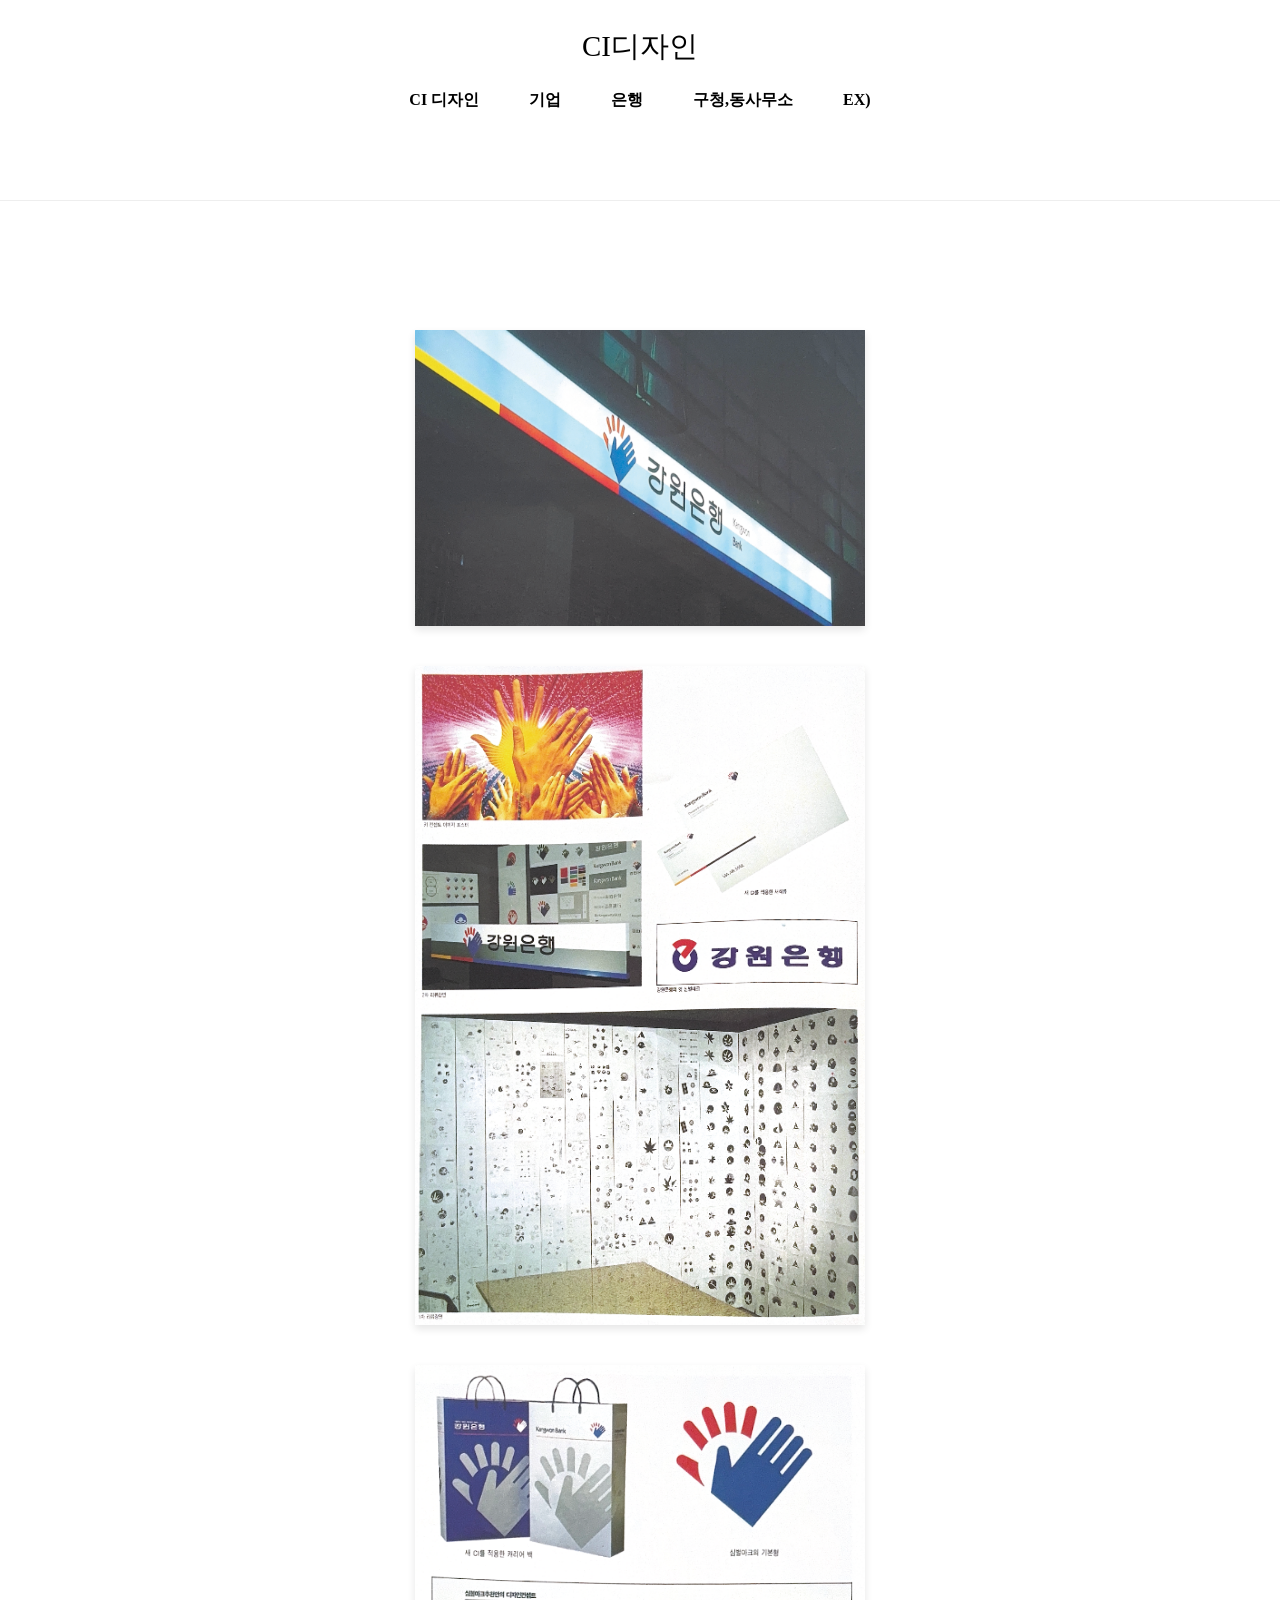
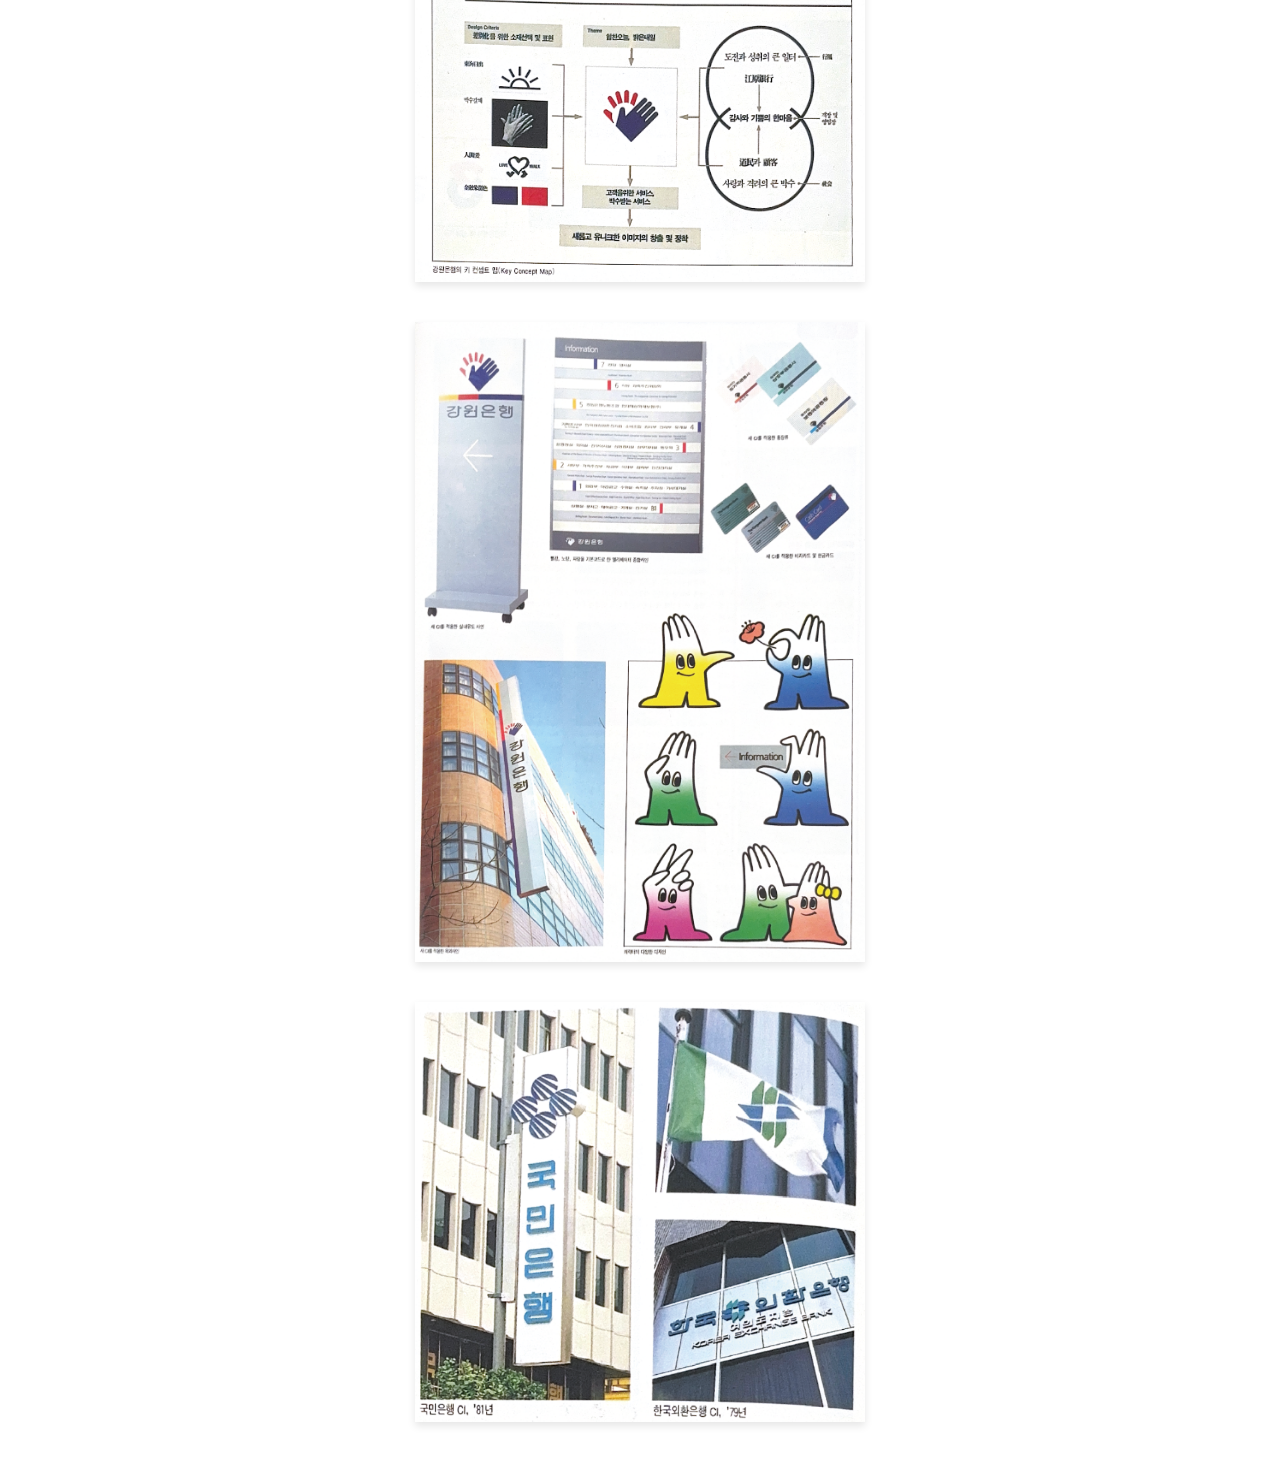
<file: bank.html>
<!DOCTYPE html>
<html lang='ko'>
	<head>
		<title>은행</title>
		<meta charset="UTF-8">
		<meta name="viewport" content="width=device-width, initial-scale=1.0">
		<link rel="stylesheet" href="style.css">
	</head>

	<body class="bg">
	<section class="ci-section">
    	<a href="index.html">CI디자인</a>
	</section>

	<ul class="top-menu">
		<li><a href="ci-info.html">CI 디자인</a></li>
    	<li><a href="company.html">기업</a></li>
    	<li><a href="bank.html">은행</a></li>
    	<li><a href="office.html">구청,동사무소</a></li>
    	<li><a href="example.html">EX)</a></li>
    </ul>
    <div class="menu-spacer"></div>

		<img src="BK1.jpg"class="BK1">
		<img src="BK2.jpg"class="BK2">
		<img src="BK3.jpg"class="BK3">
		<img src="BK4.jpg"class="BK4">
		<img src="BK5.jpg"class="BK5">

	</body>
</html>
</file>
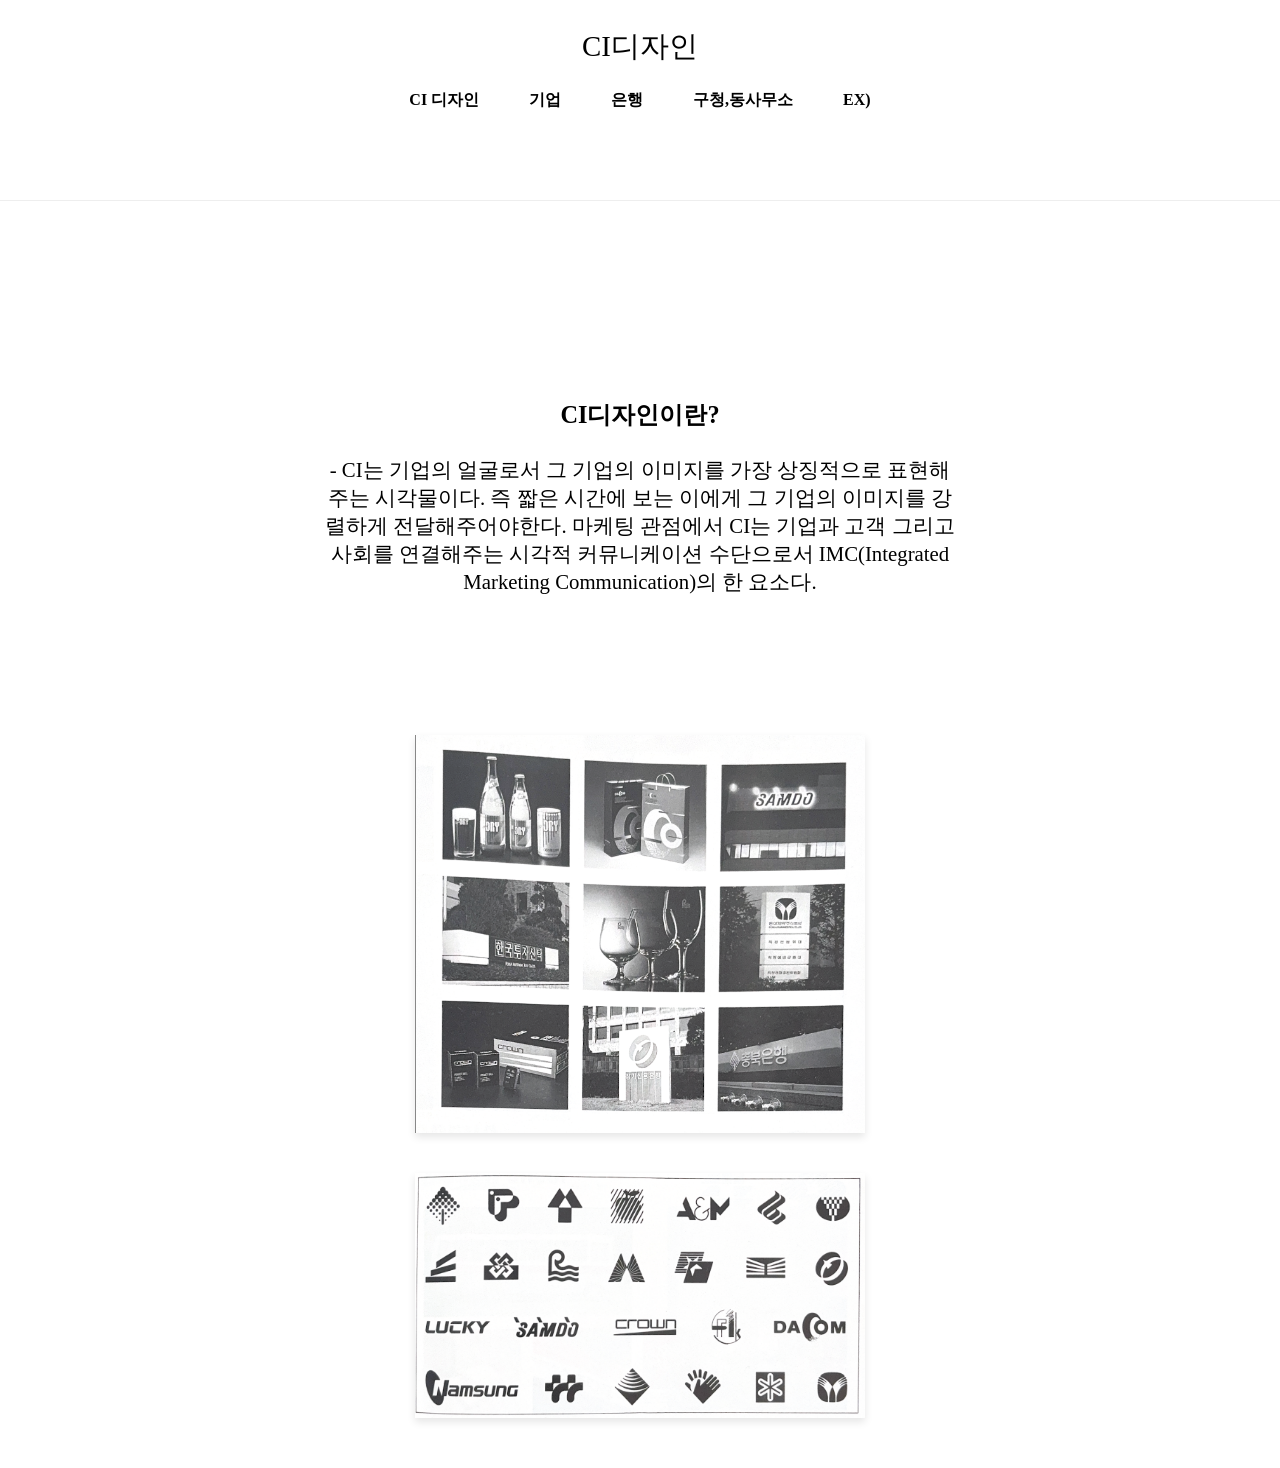
<file: ci-info.html>
<!DOCTYPE html>
<html lang='ko'>
	<head>
		<title>CI 디자인이란?</title>
		<meta charset="UTF-8">
		<meta name="viewport" content="width=device-width, initial-scale=1.0">
		<link rel="stylesheet" href="style.css">
	</head>

	<body class="bg">
	<section class="ci-section">
		<a href="index.html">CI디자인</a>
	</section>

    <ul class="top-menu">
    	<li><a href="ci-info.html">CI 디자인</a></li>
		<li><a href="company.html">기업</a></li>
    	<li><a href="bank.html">은행</a></li>
    	<li><a href="office.html">구청,동사무소</a></li>
    	<li><a href="example.html">EX)</a></li>
    </ul>
    <div class="menu-spacer"></div>

		<section class="c1">
			<h3>CI디자인이란?</h3>
			<p>- CI는 기업의 얼굴로서 그 기업의 이미지를 가장 상징적으로 표현해주는 시각물이다. 
			즉 짧은 시간에 보는 이에게 그 기업의 이미지를 강렬하게 전달해주어야한다.
			마케팅 관점에서 CI는 기업과 고객 그리고 사회를 연결해주는 시각적 커뮤니케이션 수단으로서 IMC(Integrated Marketing Communication)의 한 요소다.</p>
			</section>
			<img src="ci1.jpg"class="c2-1">
			<img src="ci2.jpg"class="c2-2">
	</body>
</html>
</file>
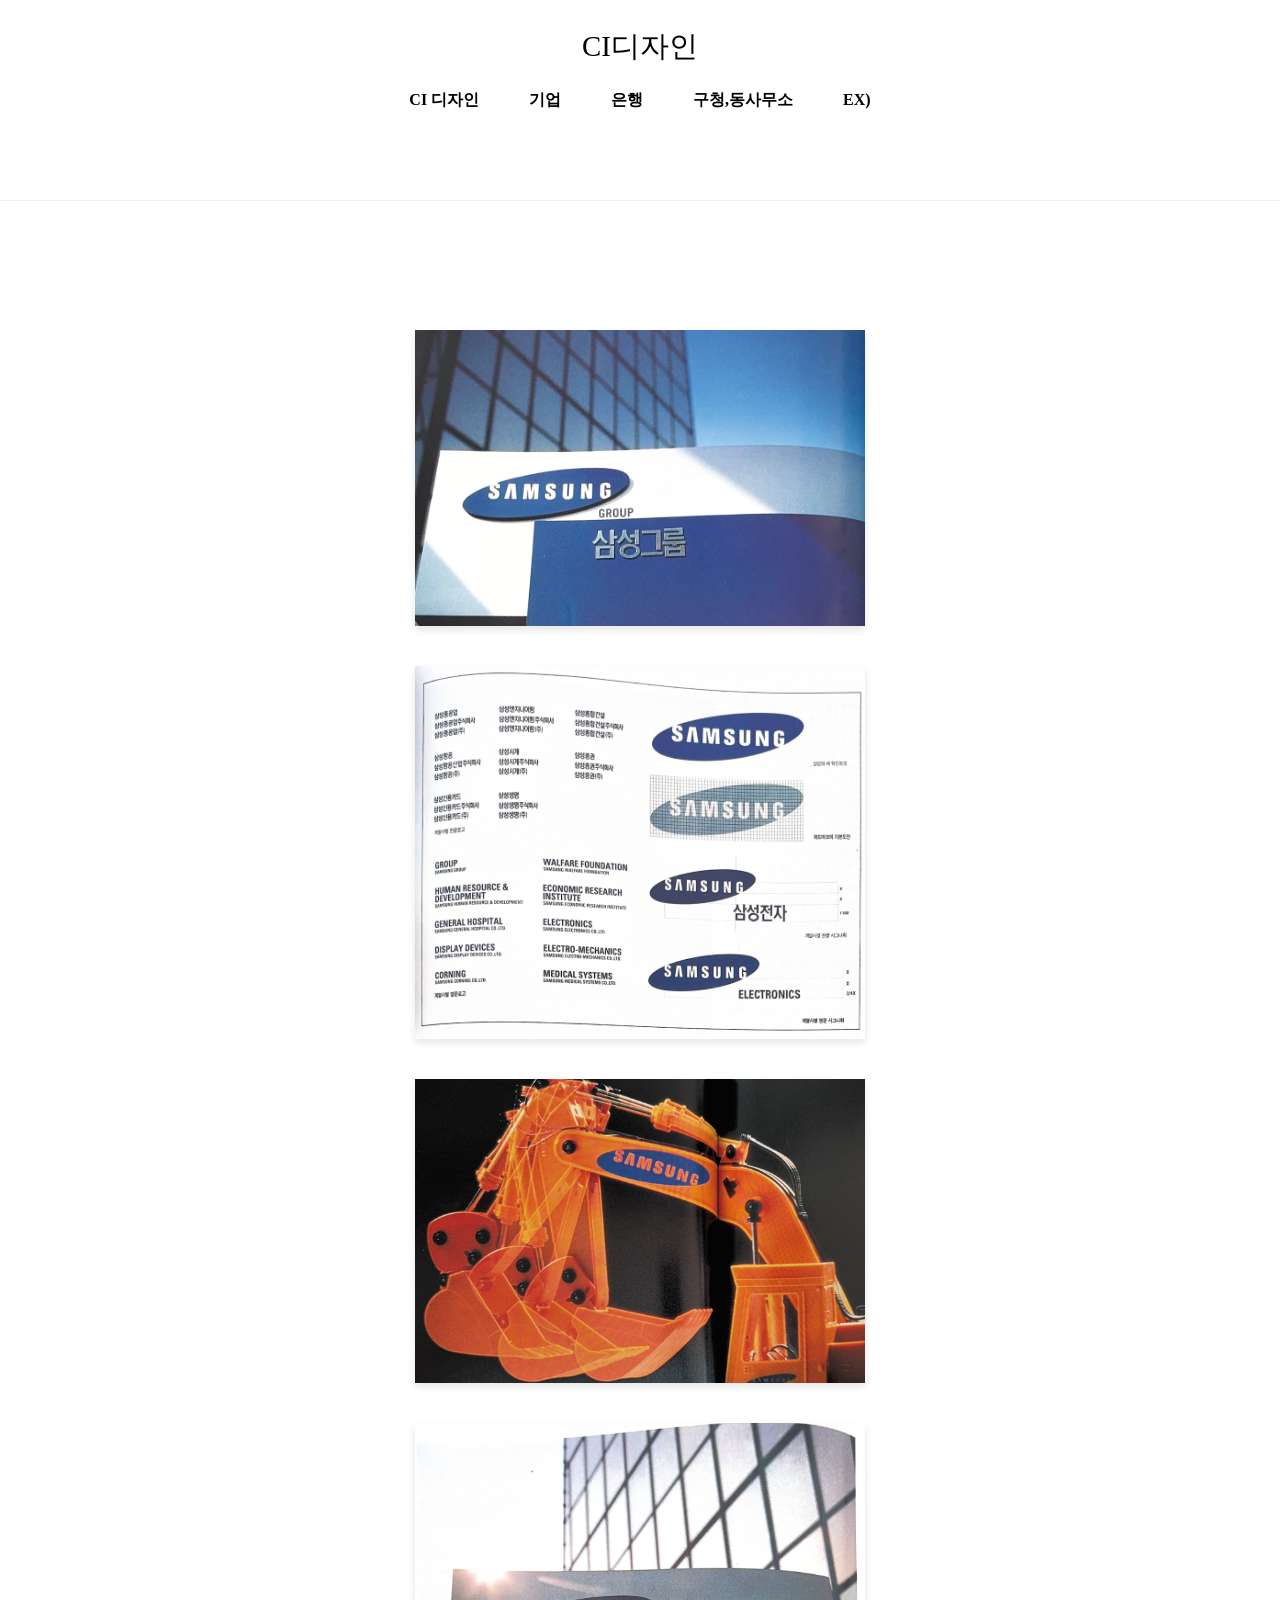
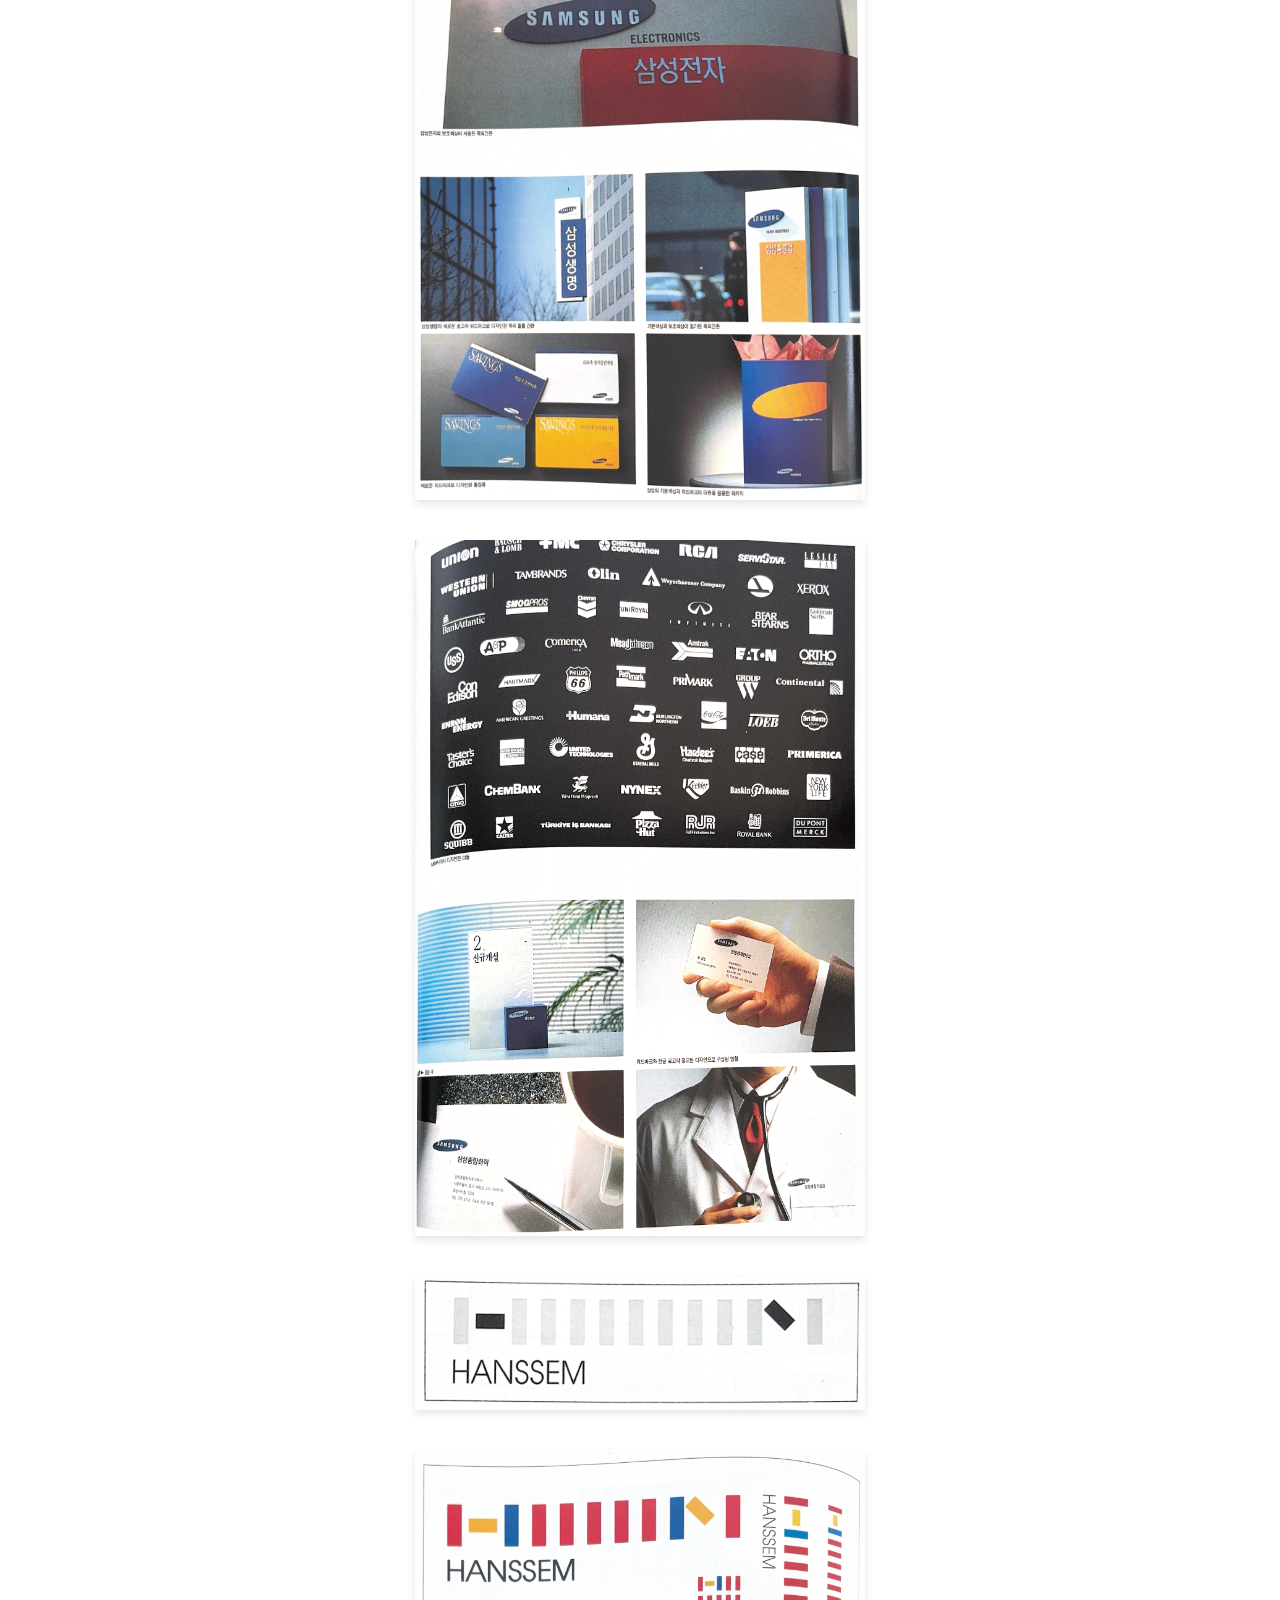
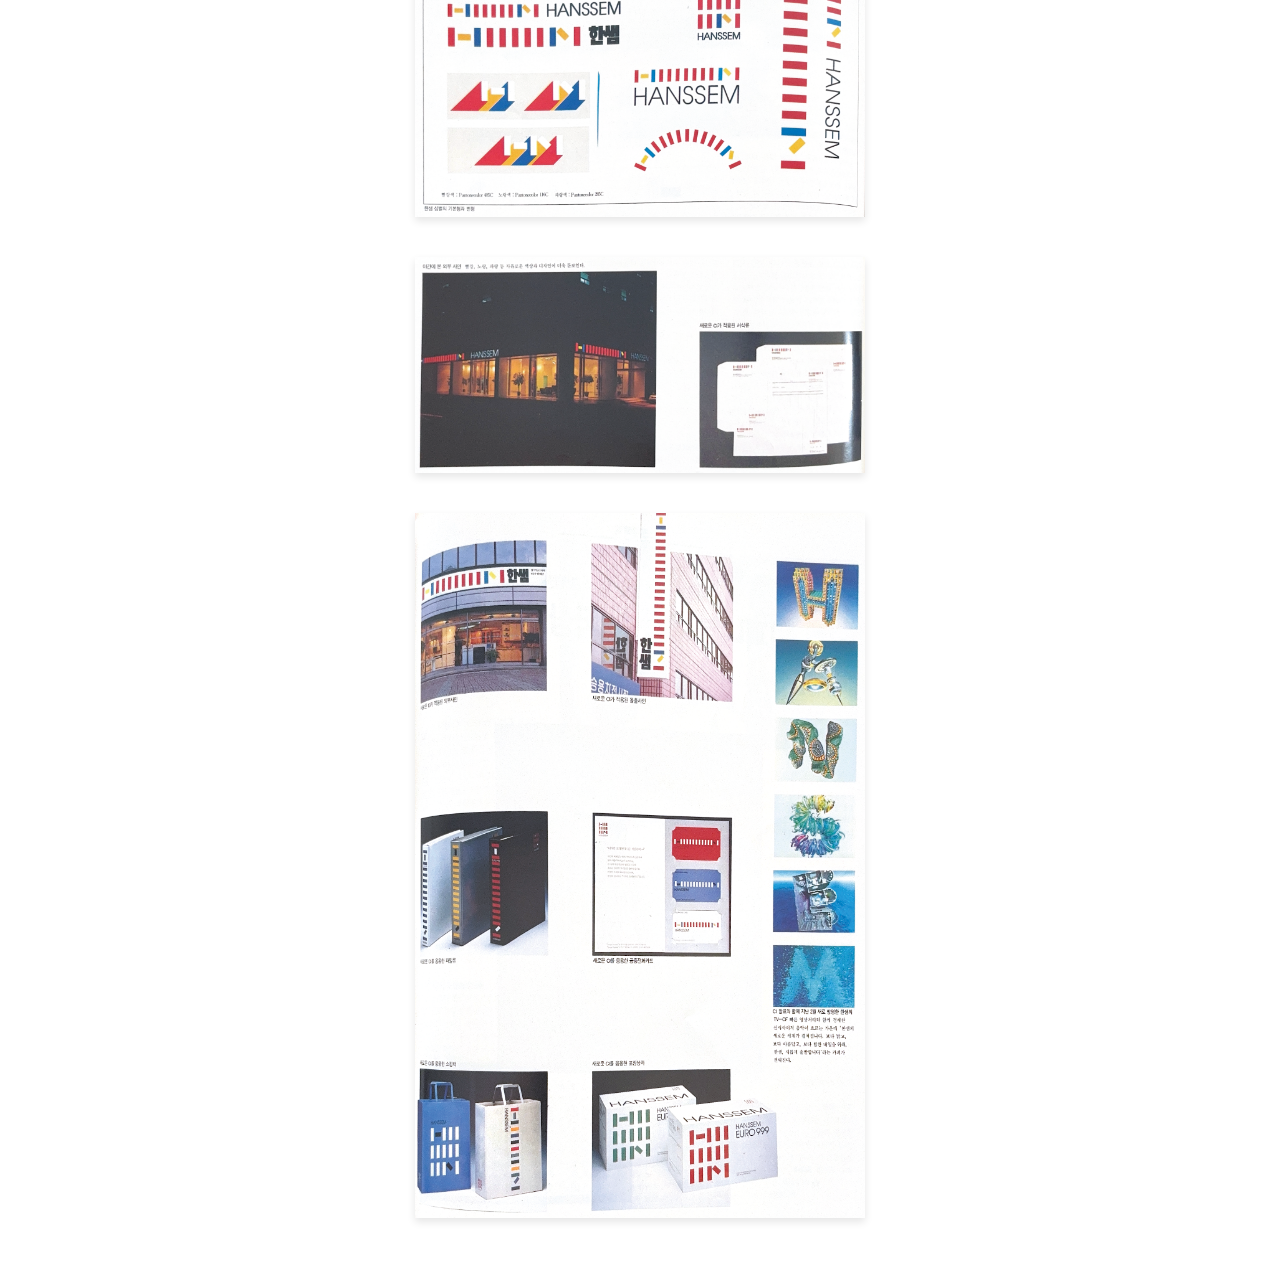
<file: company.html>
<!DOCTYPE html>
<html lang='ko'>
	<head>
		<title>기업</title>
		<meta charset="UTF-8">
		<meta name="viewport" content="width=device-width, initial-scale=1.0">
		<link rel="stylesheet" href="style.css">
	</head>
	<body class="bg">
	<section class="ci-section">
		<a href="index.html">CI디자인</a>
	</section>

	<ul class="top-menu">
		<li><a href="ci-info.html">CI 디자인</a></li>
		<li><a href="company.html">기업</a></li>
    	<li><a href="bank.html">은행</a></li>
    	<li><a href="office.html">구청,동사무소</a></li>
    	<li><a href="example.html">EX)</a></li>
    </ul>
    <div class="menu-spacer"></div>
					<img src="s1.jpg"class="s1">
					<img src="s2.jpg"class="s2">
					<img src="s3.jpg"class="s3">
					<img src="s4.jpg"class="s4">
					<img src="s5.jpg"class="s5">
					<img src="h1.jpg"class="h1">
					<img src="h2.jpg"class="h2">
					<img src="h3.jpg"class="h3">
					<img src="h4.jpg"class="h4">
	</body>
</html>
</file>
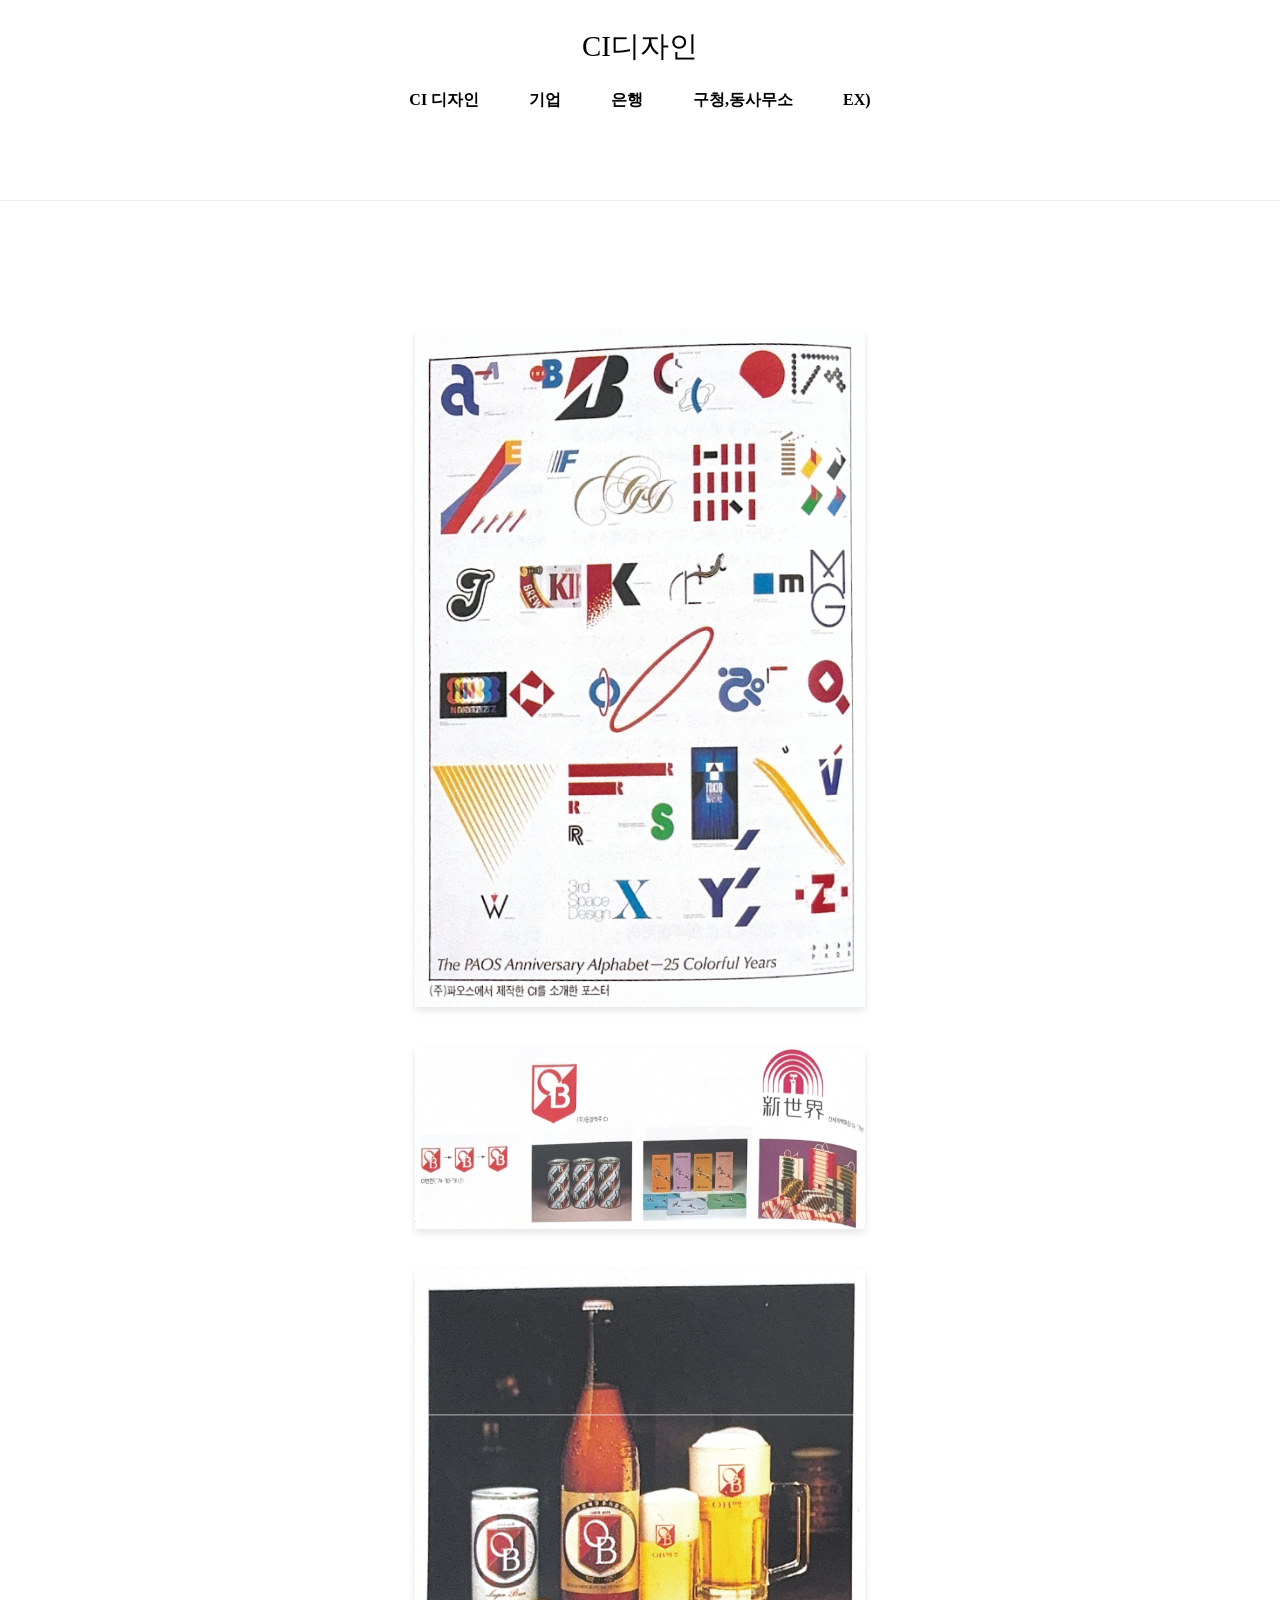
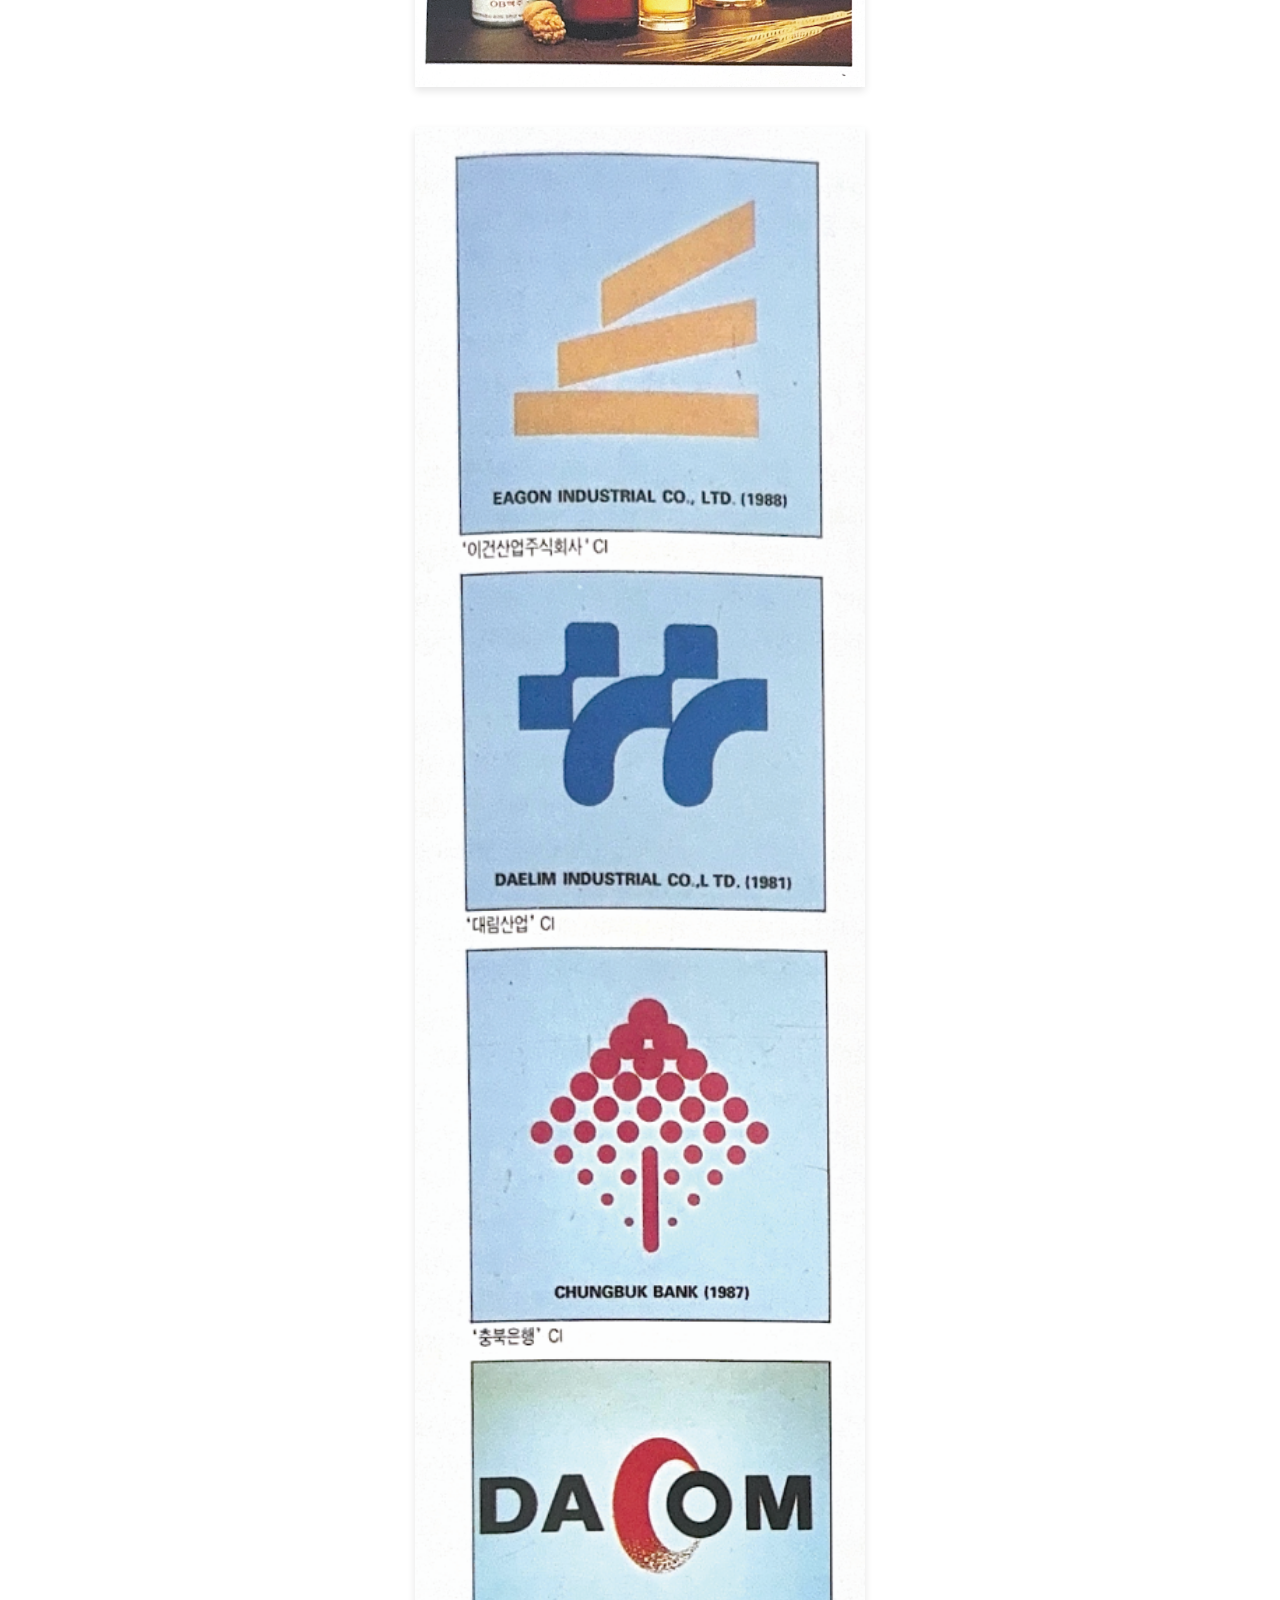
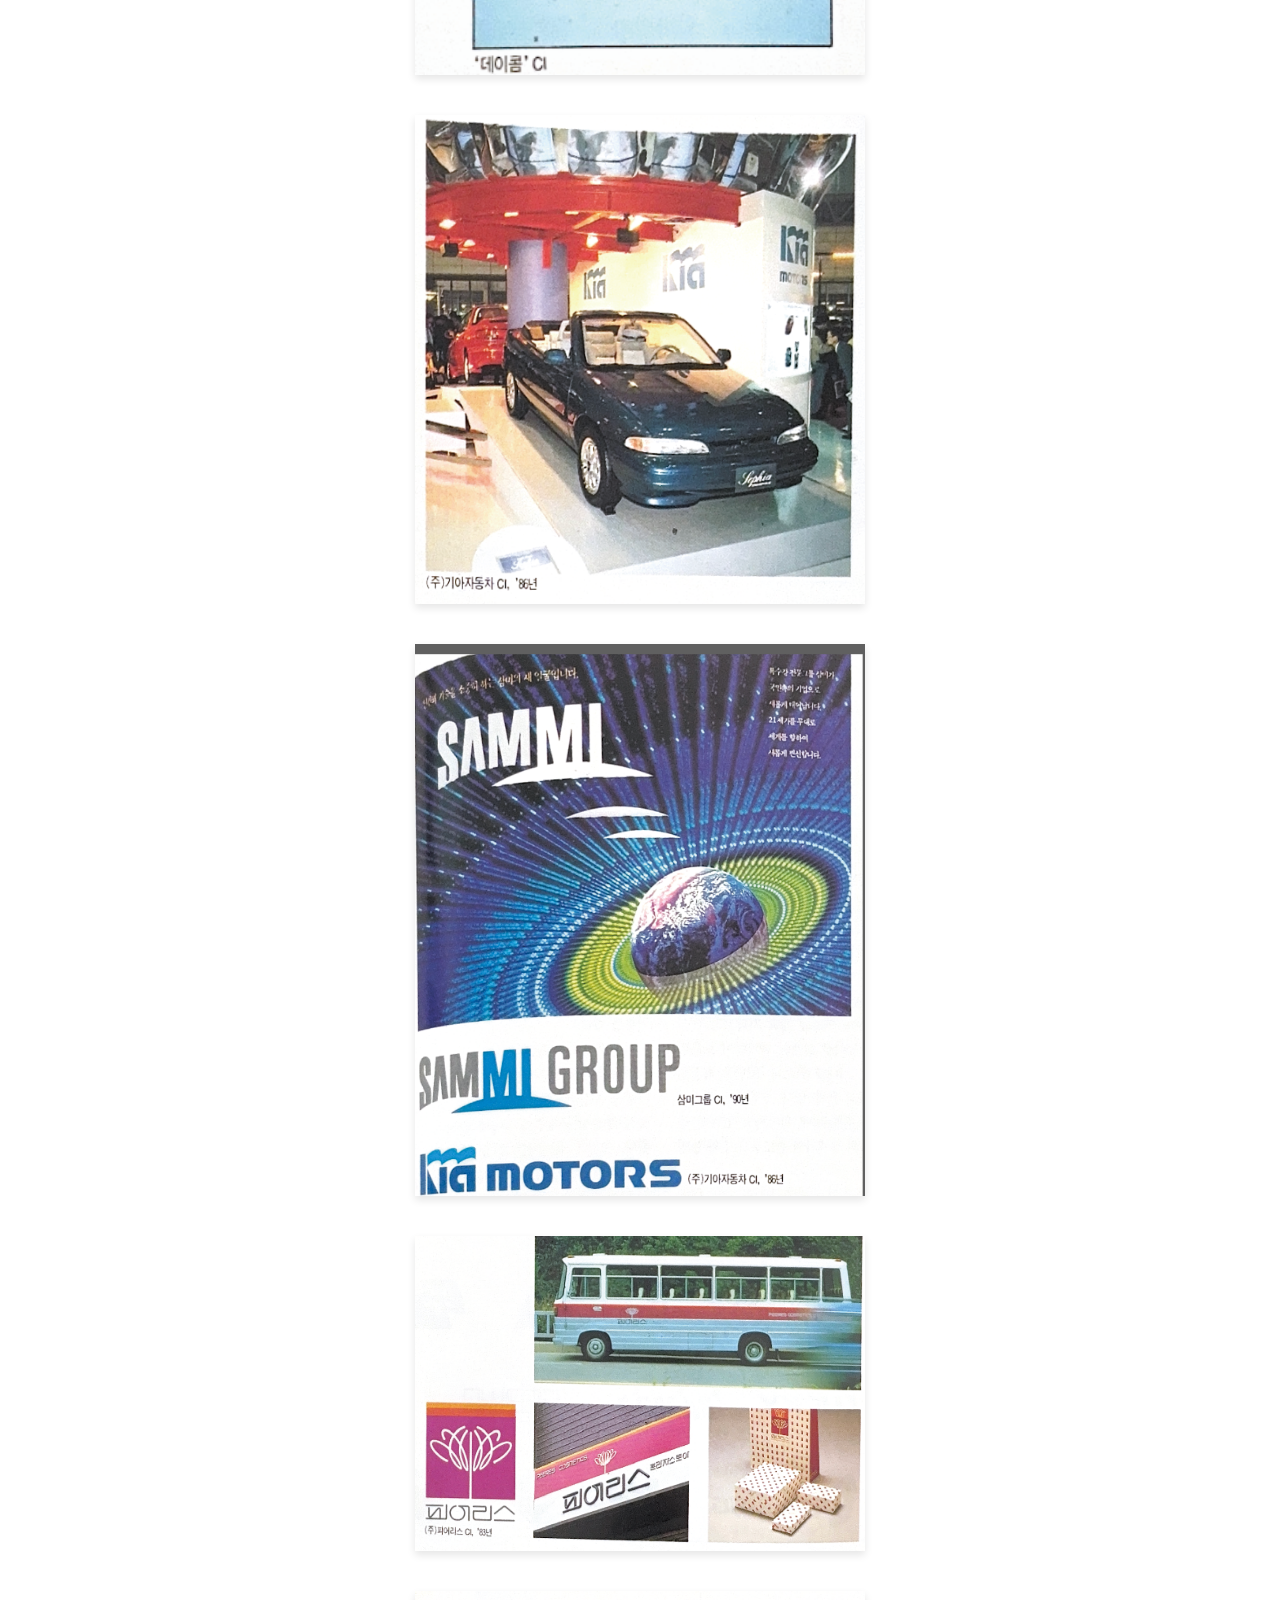
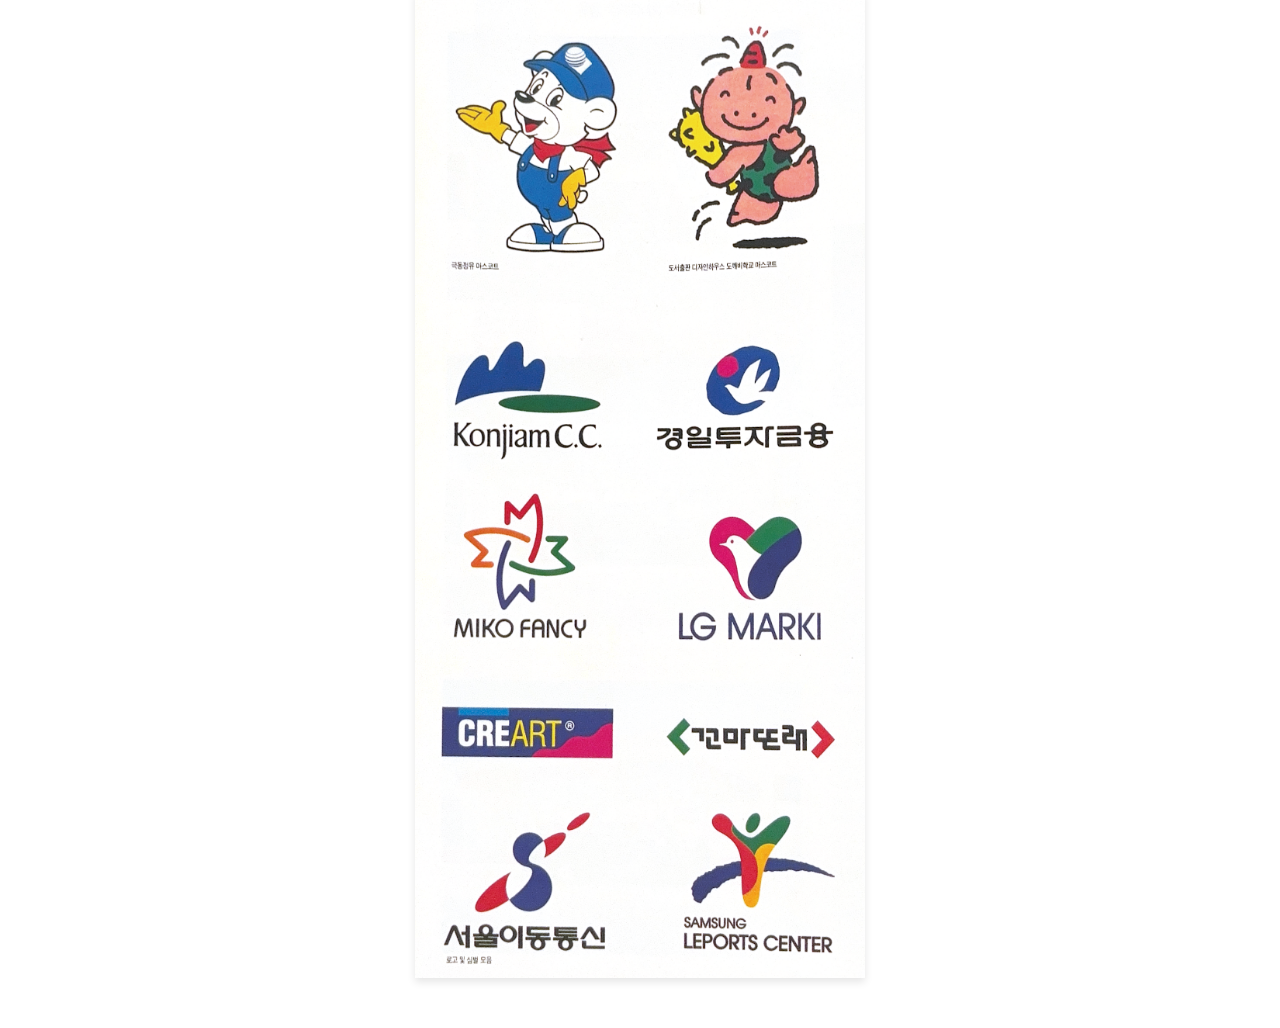
<file: example.html>
<!DOCTYPE html>
<html lang='ko'>
	<head>
		<title>기업</title>
		<meta charset="UTF-8">
		<meta name="viewport" content="width=device-width, initial-scale=1.0">
		<link rel="stylesheet" href="style.css">
	</head>

	<body class="bg">
	<section class="ci-section">
		<a href="index.html">CI디자인</a>
	</section>

 	<ul class="top-menu">
 		<li><a href="ci-info.html">CI 디자인</a></li>
		<li><a href="company.html">기업</a></li>
    	<li><a href="bank.html">은행</a></li>
    	<li><a href="office.html">구청,동사무소</a></li>
    	<li><a href="example.html">EX)</a></li>
    </ul>
    <div class="menu-spacer"></div>

		<img src="E1.jpg"class="E1">
		<img src="E2.jpg"class="E2">
		<img src="E3.jpg"class="E3">
		<img src="E4.jpg"class="E4">
		<img src="E5.jpg"class="E5">
		<img src="E6.jpg"class="E6">
		<img src="E7.jpg"class="E7">
		<img src="E8.jpg"class="E8">

	</body>
</html>
</file>
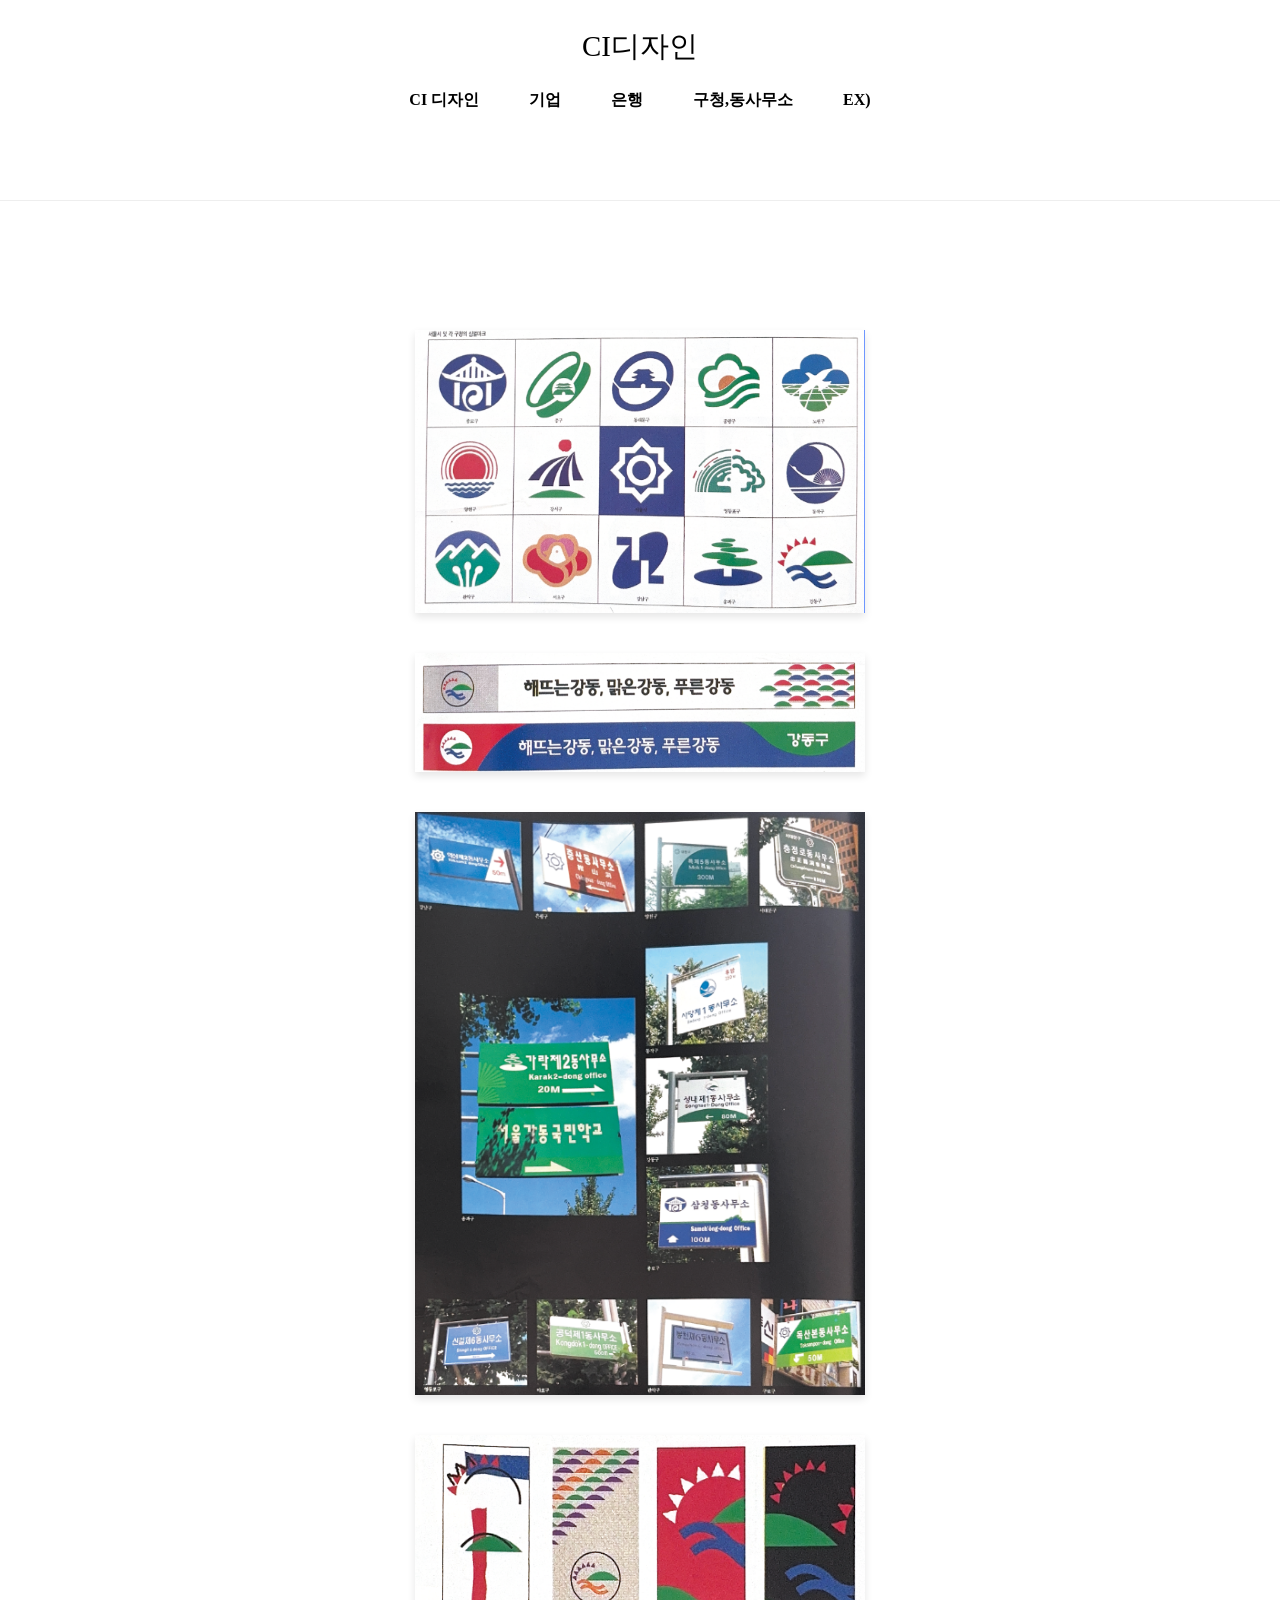
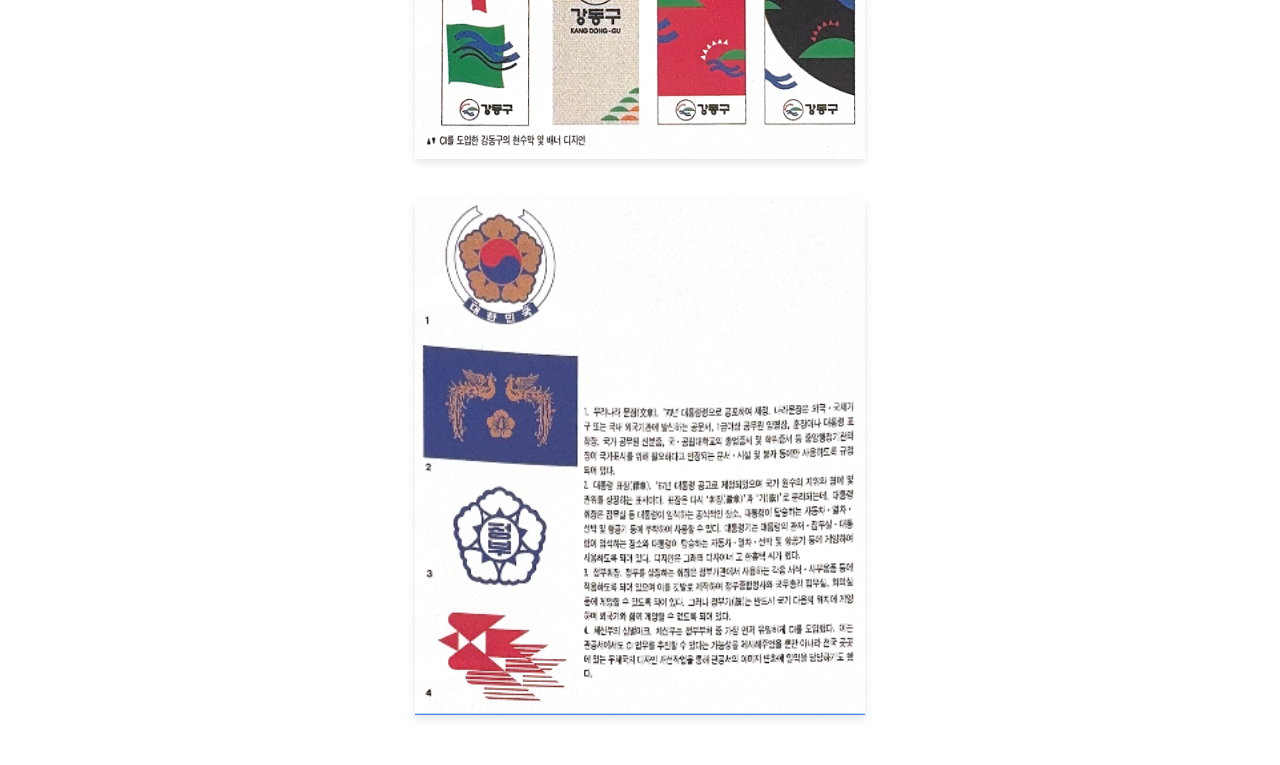
<file: office.html>
<!DOCTYPE html>
<html lang='ko'>
	<head>
		<title>구청,동사무소</title>
		<meta charset="UTF-8">
		<meta name="viewport" content="width=device-width, initial-scale=1.0">
		<link rel="stylesheet" href="style.css">
	</head>

	<body class="bg">
		<section class="ci-section">
		<a href="index.html">CI디자인</a>
	</section>

<ul class="top-menu">
		<li><a href="ci-info.html">CI 디자인</a></li>
    	<li><a href="company.html">기업</a></li>
    	<li><a href="bank.html">은행</a></li>
    	<li><a href="office.html">구청,동사무소</a></li>
    	<li><a href="example.html">EX)</a></li>
    </ul>
    <div class="menu-spacer"></div>

		<img src="O1.jpg"class="O1">
		<img src="O2.jpg"class="O2">
		<img src="O3.jpg"class="O3">
		<img src="O4.jpg"class="O4">
		<img src="O5.jpg"class="O5">

	</body>
</html>
</file>
<file: style.css>
body {
    background-image: url('B.jpg');
    background-repeat: no-repeat;
    background-position: center;
    background-size: cover;
    background-attachment: fixed;
    margin: 0;
    min-height: 100vh;
}
body.bg {
    background-color: #ffffff;
    background-image: none;
}

h1 {
	font-size: 1200%;
	color: #000000;
	position: absolute;
	left: 10%;
  	margin-top: 10%;
}

h2 {
	font-size: 150%;
	color: #000000;
	position: absolute;
	left: 82%;
  	top: 1%;
}


.ci-section a {
    font-size: 180%;
    color: #000000 !important;
    text-decoration: none;
    position: fixed;
    top: 3%;
    left: 50%;
    transform: translateX(-50%);
    z-index: 10000;

}

.top-menu {
    position: fixed;   
    top: 0;
    left: 0;
    width: 100%;
    height: 200px;        
    background-color: #ffffff; 
    z-index: 9999;        
    
    list-style: none;
    padding: 0;
    margin: 0;
    
    
    display: flex;
    justify-content: center; 
    align-items: center;    
    gap: 50px;               
    border-bottom: 1px solid #eeeeee; 
}

.top-menu li {
    height: 100%;
    display: flex;
    align-items: center;
}

.top-menu li a {
    color: #000000 !important; 
    text-decoration: none;     
    font-size: 16px;
    font-weight: bold;
    transition: opacity 0.2s ease-in-out;
}


.menu-spacer {
    height: 200px;          
    width: 100%;
    display: block;
    background-color: transparent;
}

.bottom-menu {
    list-style: none;
    padding: 0;
    margin: 0;
    
    display: flex;          
    justify-content: space-around; 
    align-items: center;    
    
    position: fixed;
    bottom: 0;              
    left: 0;                
    width: 100%;            
    height: 20%;
    
    background-color: transparent; 
    z-index: 1000;
    overflow: hidden;
}

.bottom-menu::before {
    content: "";
    position: absolute;
    bottom: 0;
    left: 0;
    width: 100%;
    height: 100%;
    background-color: #ffffff;
    
    transform: translateY(100%); 
    
    transition: transform 0.4s ease-in-out; 
    z-index: -1;
}

.bottom-menu li {
    height: 100%;
    display: flex;
    align-items: center;
}

.bottom-menu li a {
    color: #000000;            
    font-size: 20px;
    font-weight: bold;
    text-decoration: none;
    transition: color 0.4s ease-in-out; 
}

.bottom-menu:hover::before {
    transform: translateY(0); 
}

.bottom-menu:hover li a {
    color: #000000;
}

.bottom-menu li a:hover {
    opacity: 0.5; 
}

.c1 {
    width: 50vw;
    height: 30vh;
    margin: 5vh auto 50px auto;
    text-align: center; 
    font-size: 130%;
}

body {
    display: flex;
    flex-direction: column; 
    align-items: center;
    gap: 20px;
    padding: 50px 0;
    background-color: #f5f5f5;
    transition: background 0.3s ease;
}

body {
    height: auto !important;
    display: flex !important;
    flex-direction: column !important;
    align-items: center !important;
    gap: 40px !important;
    padding: 50px 20px !important;
}

img {

    width: 90% !important;  
    max-width: 450px !important; 
    height: auto !important; 
    object-fit: cover;
    box-shadow: 0 4px 8px rgba(0, 0, 0, 0.1);
    
    transition: transform 0.4s ease, z-index 0s, filter 0.4s ease;
    cursor: pointer;
    
    position: static !important; 
    margin: 0 auto !important; 
}

img:hover {
    transform: scale(1.2) !important;
    position: relative !important;
    z-index: 10 !important;
    box-shadow: 0 10px 20px rgba(0, 0, 0, 0.3);
}

body:has(img:hover) img:not(:hover) {
    filter: blur(4px) grayscale(30%);
    opacity: 0.6;
}

@media (min-width: 769px) and (max-width: 1024px) {
    body {
        height: auto !important;
        display: block !important; 
        padding: 40px !important;
    }

    h1 {
        font-size: 800% !important; 
        position: static !important;   
        text-align: center;            
        margin: 200px 0 10px 0 !important; 
    }

    .c1 {
        width: 100% !important;
        height: auto !important;
        max-width: 800px;
        margin: 0 auto 40px auto !important; 
        text-align: center;
        position: static !important; 
    }

    .c2-1, .c2-2,
    .s1, .s2, .s3, .s4, .s5, 
    .h1, .h2, .h3, .h4,
    .BK1, .BK2, .BK3, .BK4, .BK5,
    .O1, .O2, .O3, .O4, .O5,
    .E1, .E2, .E3, .E4, .E5, .E6, .E7, .E8 {
        position: static !important;
        display: inline-block !important; 
        width: 29% !important;            
        max-width: 280px !important;  
        height: auto !important;
        margin: 15px 1.5% !important;     
        vertical-align: top;
    }
}


@media (max-width: 768px) {
    body {
        height: auto !important;
        display: flex !important; 
        flex-direction: column !important;   
        align-items: center !important;
        gap: 30px !important;            
        padding: 40px 10px !important;
    }

    
    .top-menu {
        display: flex !important;
        flex-direction: row !important;
        justify-content: space-between !important;
        width: 100% !important;
        max-width: 100% !important;
        padding: 15px 5px !important;
        margin: 0 auto !important;
        box-sizing: border-box !important;
        list-style: none !important;
    }

    
    .top-menu li {
        flex: 1 !important;
        text-align: center !important; 
        height: auto !important;
        display: block !important;
    }

    
    .top-menu li a {
        font-size: 13px !important; 
        white-space: nowrap !important; 
        display: inline-block !important;
        width: 100% !important;
        color: #000000 !important;
        text-decoration: none !important;
        font-weight: bold !important;
    }

    
    h1 {
        font-size: 500% !important;      
        position: static !important;   
        text-align: center;            
        margin: 200px 0 !important; 
    }
    h2{
        font-size: 150% !important;
        left: auto !important;
        right: 15px !important;    
    }

    .c1 {
        width: 95% !important;
        height: auto !important;         
        position: static !important;     
        margin: 20px 0 !important;
        text-align: left !important;     
        display: block !important;
    }
    
    .c1 h3 {
        text-align: center !important; 
        font-size: 1.5rem !important;
        margin-bottom: 20px !important;
        position: static !important;
    }
    
    .c1 p {
        font-size: 1.05rem !important;
        line-height: 1.7 !important;     
        word-break: keep-all !important;
        margin: 0 !important;
        position: static !important;
    }

    .c2-1, .c2-2,
    .s1, .s2, .s3, .s4, .s5, 
    .h1, .h2, .h3, .h4,
    .BK1, .BK2, .BK3, .BK4, .BK5,
    .O1, .O2, .O3, .O4, .O5,
    .E1, .E2, .E3, .E4, .E5, .E6, .E7, .E8 {
        position: static !important;
        display: block !important;
        width: 90% !important;        
        max-width: 400px !important;
        height: auto !important;
        margin: 15px auto !important;   
    }
}
</file>
